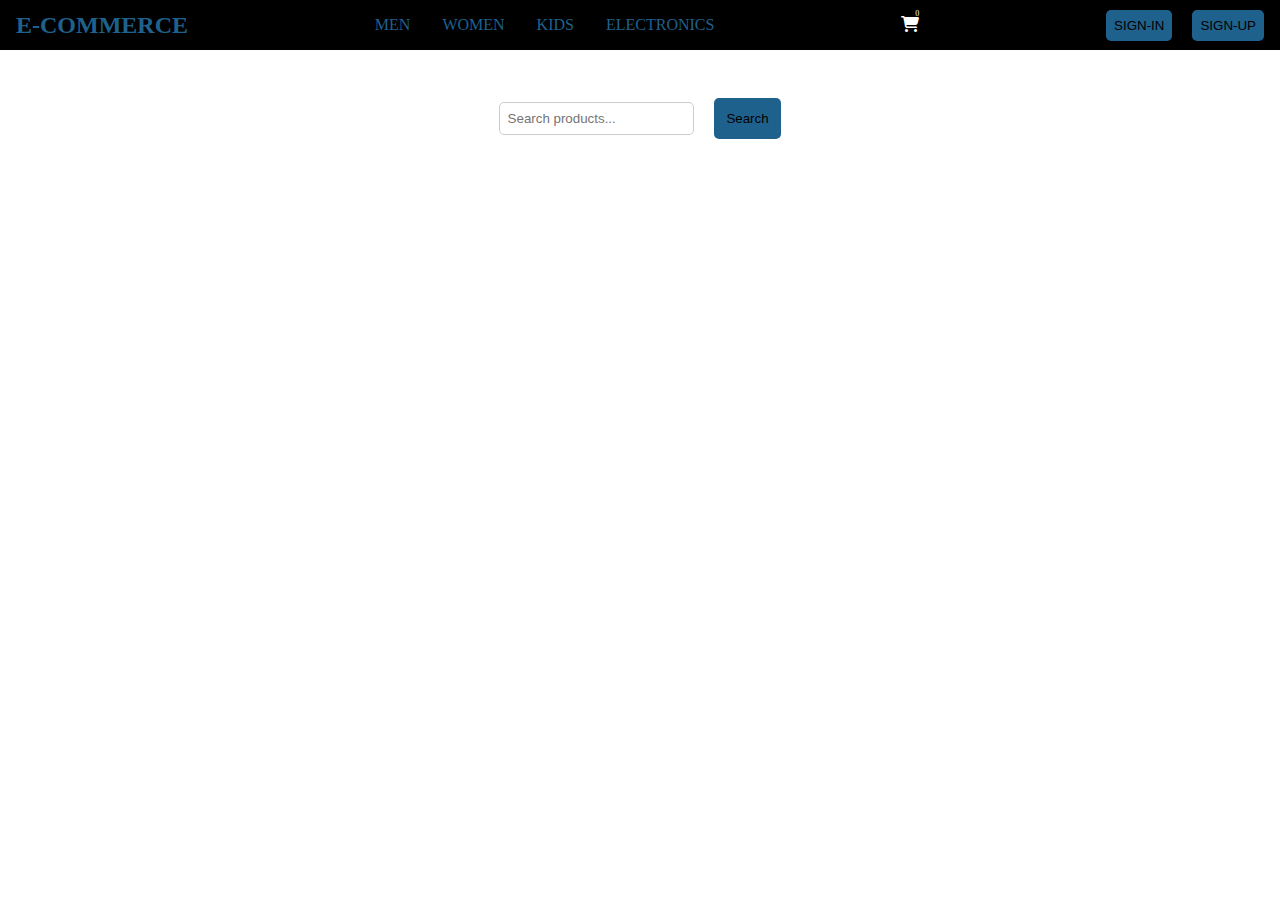
<file: index.html>
<!DOCTYPE html>
<html lang="en">
<head>
  <meta charset="UTF-8" />
  <meta name="viewport" content="width=device-width, initial-scale=1.0" />
  <title>E-Commerce</title>
  <link rel="stylesheet" href="main.css" />
  <link
    rel="stylesheet"
    href="https://cdnjs.cloudflare.com/ajax/libs/font-awesome/6.6.0/css/all.min.css"
    crossorigin="anonymous"
  />
</head>
<body>

<nav>
  <div id="left">
    <h2>E-COMMERCE</h2>
  </div>

  <div id="center">
    <ul>
      <li><a href="#" id="menBtn">MEN</a></li>
      <li><a href="#" id="womenBtn">WOMEN</a></li>
      <li><a href="#" id="kidsBtn">KIDS</a></li>
      <li><a href="#" id="electroBtn">ELECTRONICS</a></li>
    </ul>
  </div>

  <div id="cart-cont">
    <i class="fa-solid fa-cart-shopping"></i>
    <span id="count">0</span>
  </div>

  <div id="right">
    <a href="./login.html"><button>SIGN-IN</button></a>
    <a href="./signup.html"><button>SIGN-UP</button></a>
  </div>
</nav>

<!-- SEARCH -->
<section id="search">
  <input type="text" id="searchInput" placeholder="Search products..." />
  <button id="searchBtn">Search</button>
</section>

<!-- SEARCH RESULT -->
<div id="searchResult"></div>

<!-- PRODUCTS -->
<main>
  <section id="maleCont" class="design"></section>
  <section id="femaleCont" class="design"></section>
  <section id="kidsCont" class="design"></section>
  <section id="electroCont" class="design"></section>
</main>

<script src="./main.js"></script>

</body>
</html>
</file>
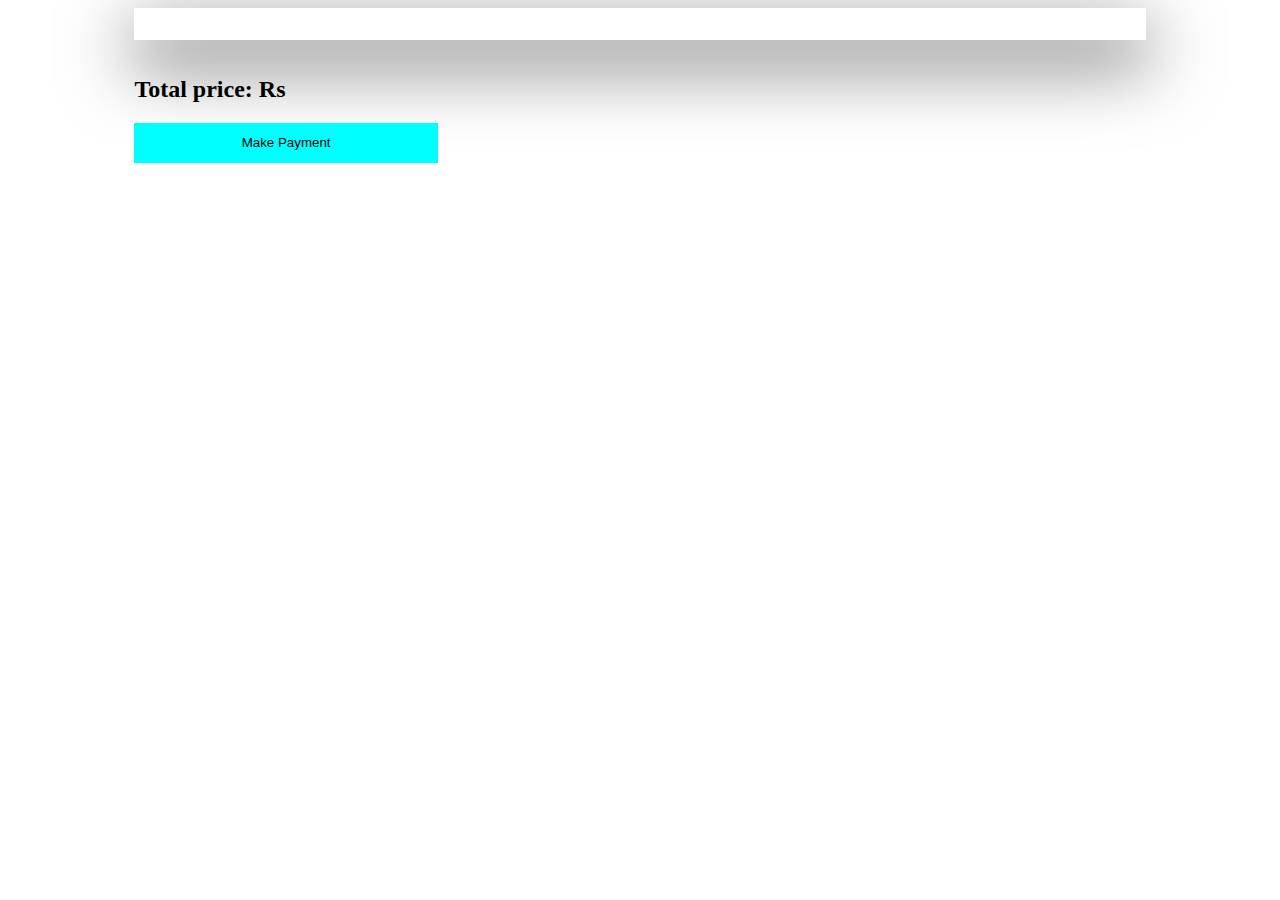
<file: card.html>
<!DOCTYPE html>
<html lang="en">
  <head>
    <meta charset="UTF-8" />
    <meta name="viewport" content="width=device-width, initial-scale=1.0" />
    <title>Document</title>
    <link rel="stylesheet" href="./card.css" />
  </head>
  <body>
    <main id="main"></main>
    <footer>
      <h2>Total price: Rs <span id="Total"></span></h2>
      <button>Make Payment</button>
    </footer>
    <script src="./card.js"></script>
  </body>
</html>
</file>
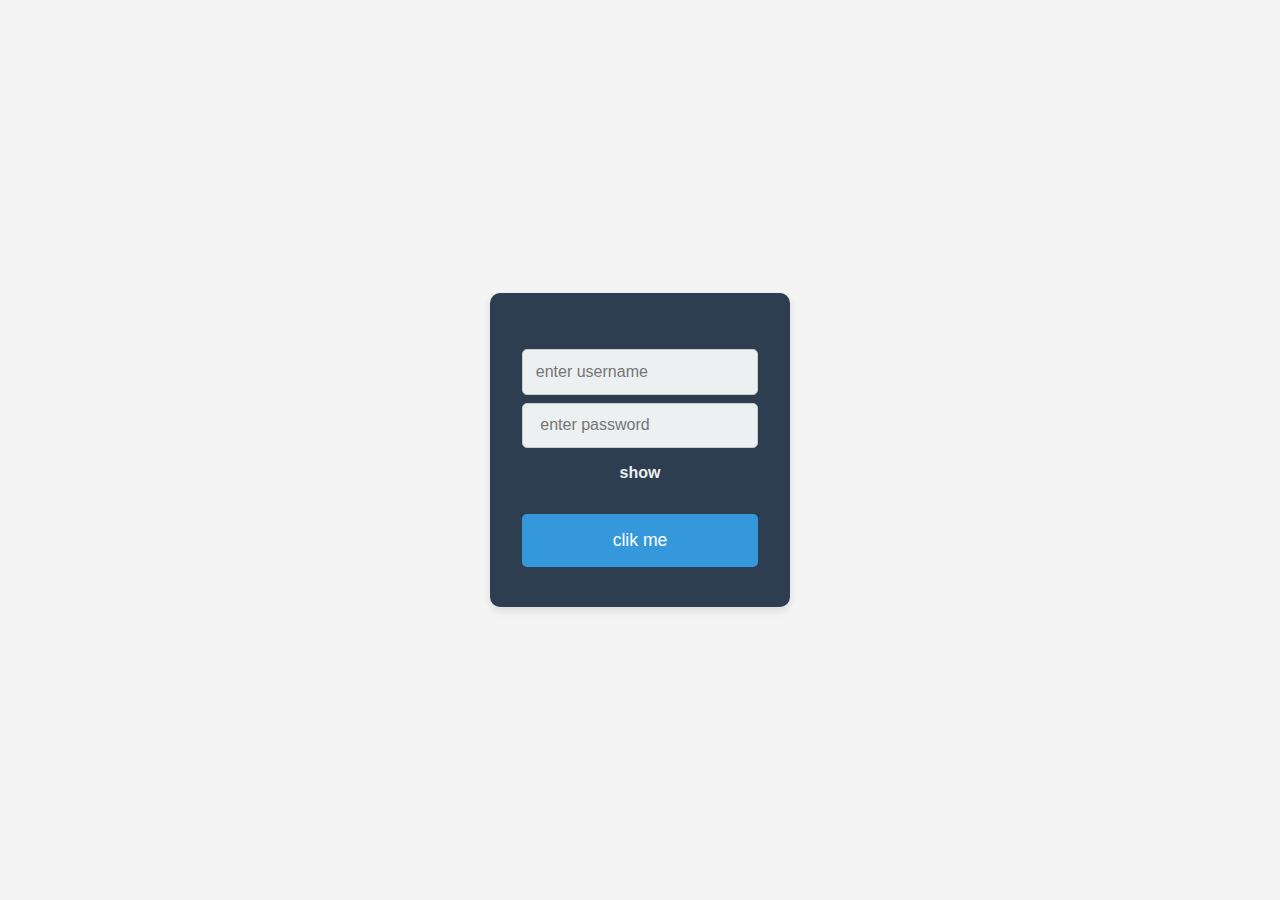
<file: login.html>
<!DOCTYPE html>
<html lang="en">
  <head>
    <meta charset="UTF-8" />
    <meta name="viewport" content="width=device-width, initial-scale=1.0" />
    <title>Document</title>
    <link rel="stylesheet" href="./login.css" />
  </head>
  <body>
    <form action="./main.html">
      <div class="logo"></div>
      <span></span>

      <input
        type="text "
        name="usename"
        id="usename"
        placeholder="enter username"
      /><br />
      <span></span>

      <div id="show">
        <input
          type="password"
          name="password"
          id="password"
          placeholder=" enter password"
        /><br />
        <h3>show</h3>
      </div>

      <span></span>
      <button>clik me</button><br />
      <span></span>
    </form>
    <script src="./login.js"></script>
  </body>
</html>
</file>
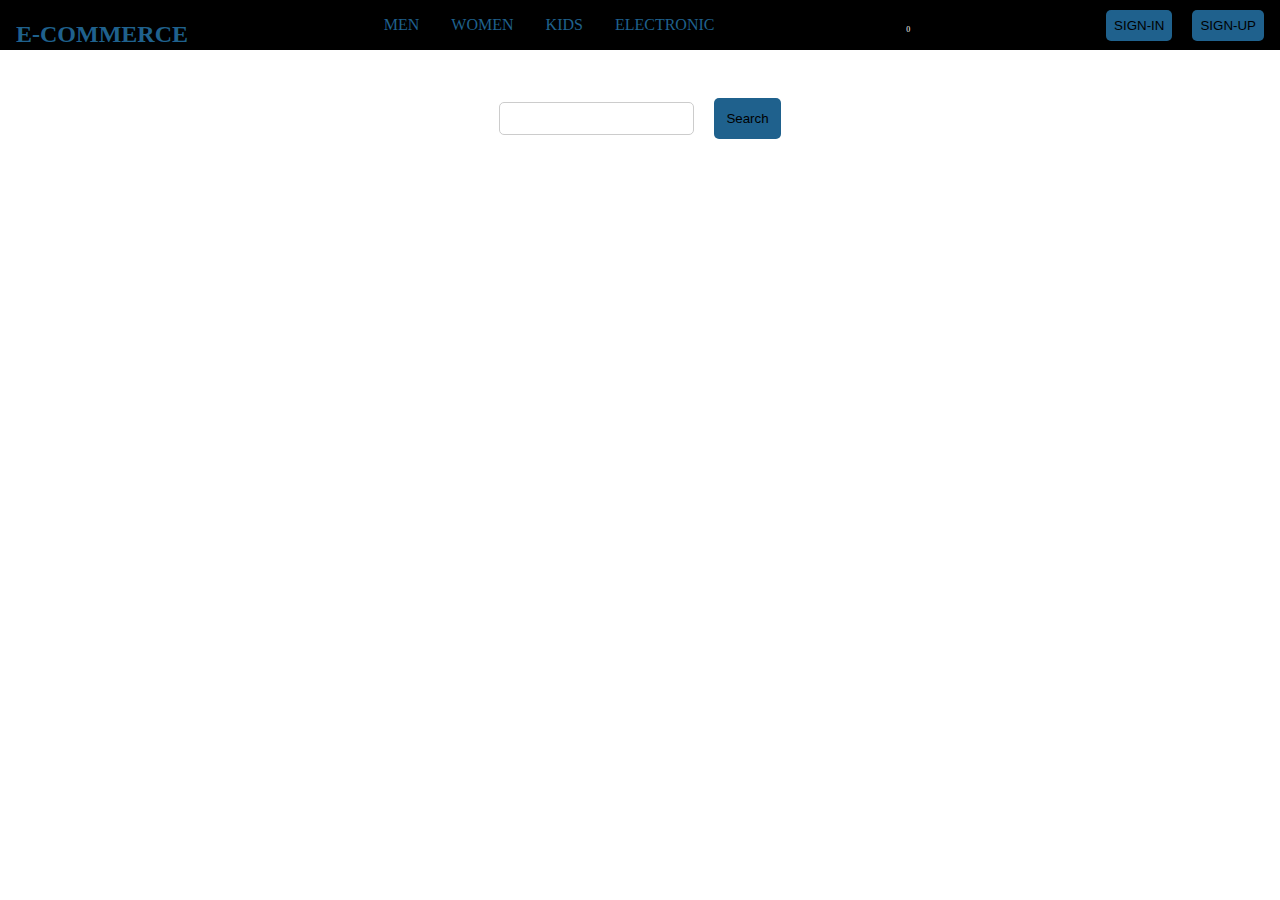
<file: main.html>
<!DOCTYPE html>
<html lang="en">
  <head>
    <meta charset="UTF-8" />
    <meta name="viewport" content="width=device-width, initial-scale=1.0" />
    <title>Document</title>
    <link rel="stylesheet" href="main.css" />
    <link
      rel="stylesheet"
      href="https://cdnjs.cloudflare.com/ajax/libs/font-awesome/6.6.0/css/all.min.css"
      integrity="sha512-Kc323vGBEqzTmouAECnVceyQqyqdsSiqLQISBL29aUW4U/M7pSPA/gEUZQqv1cwx4OnYxTxve5UMg5GT6L4JJg=="
      crossorigin="anonymous"
      referrerpolicy="no-referrer"
    />
  </head>
  <body>
    <!-- <h1>Main page</h1> -->

    <nav>
      <div id="left">`
        <h2 class="
        ">E-COMMERCE</h2>
      </div>

      <div id="center">
        <ul>
          <li><a href="#">MEN</a></li>
          <li><a href="#">WOMEN</a></li>
          <li><a href="#">KIDS</a></li>
          <li><a href="#">ELECTRONIC</a></li>
        </ul>
      </div>

      <div id="cart-cont">
        <i class="fa-solid fa-cart-shopping"></i>
        <span id="count">0</span>
      </div>

      <div id="right">
        <a href="./login.html"><button>SIGN-IN</button></a>
        <a href="./signup.html"> <button>SIGN-UP</button></a>
      </div>
    </nav>
    <section id="search">
      <input type="text" />
      <button id="searchBtn">Search</button>
      <div id="searchResult"></div>
    </section>
    <main>
      <section id="maleCont" class="design"></section>
      <section id="femaleCont" class="design"></section>
      <section id="kidsCont" class="design"></section>
      <section id="electroCont" class="design"></section>
    </main>
    <script src="./main.js"></script>
  </body>
</html>
</file>
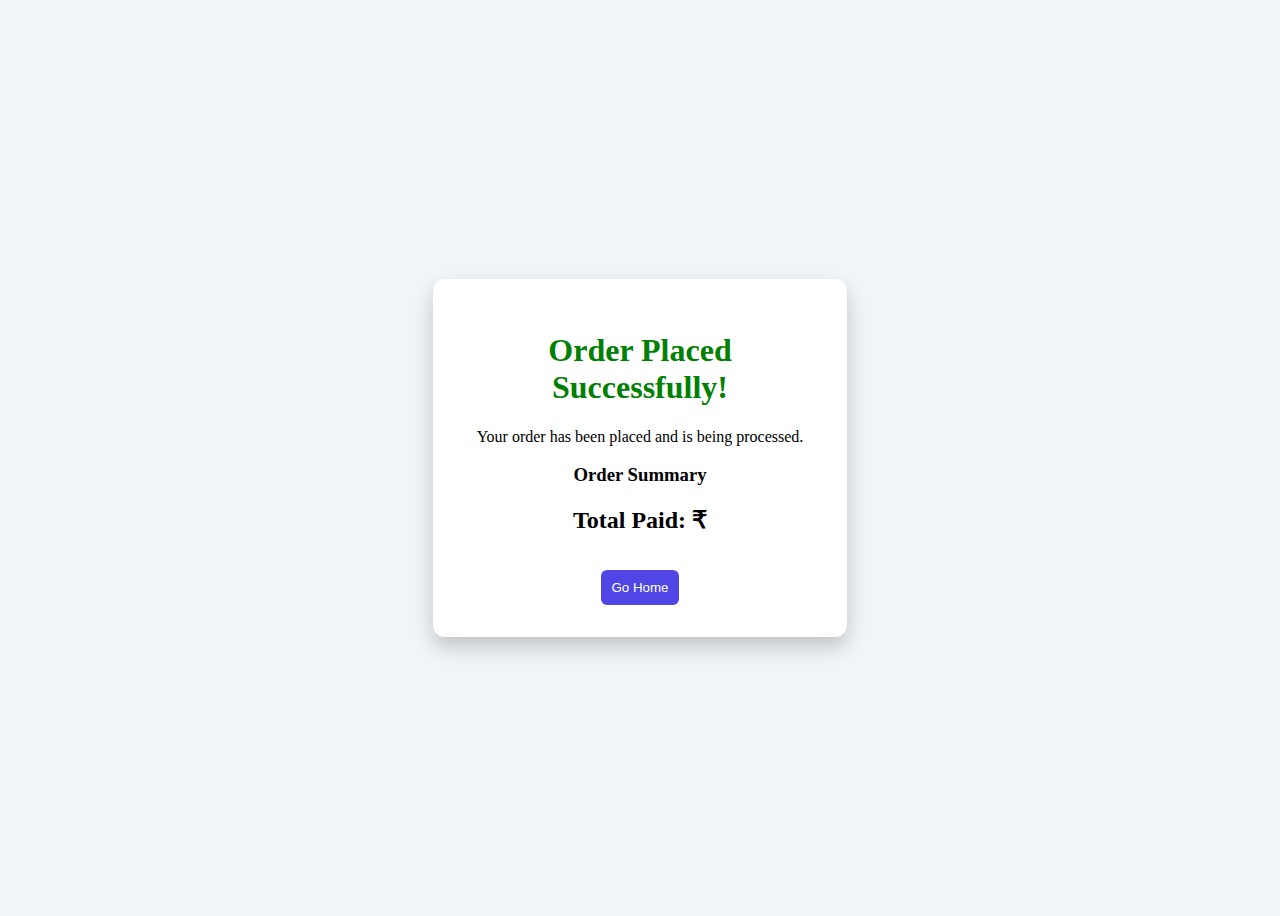
<file: order-success.html>
<!DOCTYPE html>
<html lang="en">
<head>
  <meta charset="UTF-8">
  <title>Order Placed</title>
  <link rel="stylesheet" href="order.css">
</head>
<body>

  <div class="success-box">
    <h1> Order Placed Successfully!</h1>
    <p>Your order has been placed and is being processed.</p>
    <h3>Order Summary</h3>
    <div id="details"></div>
    <h2>Total Paid: ₹ <span id="amt"></span></h2>
    <button onclick="home()">Go Home</button>
  </div>

  <script>
    let order = JSON.parse(localStorage.getItem("lastOrder"));

    let output = document.getElementById("details");
    let amt = document.getElementById("amt");

    order.items.forEach(item => {
      output.innerHTML += `<p>${item.name} - ₹${item.price}</p>`;
    });

    amt.innerText = order.total;

    function home() {
      window.location.href = "./index.html";
    }
  </script>

</body>
</html>
</file>
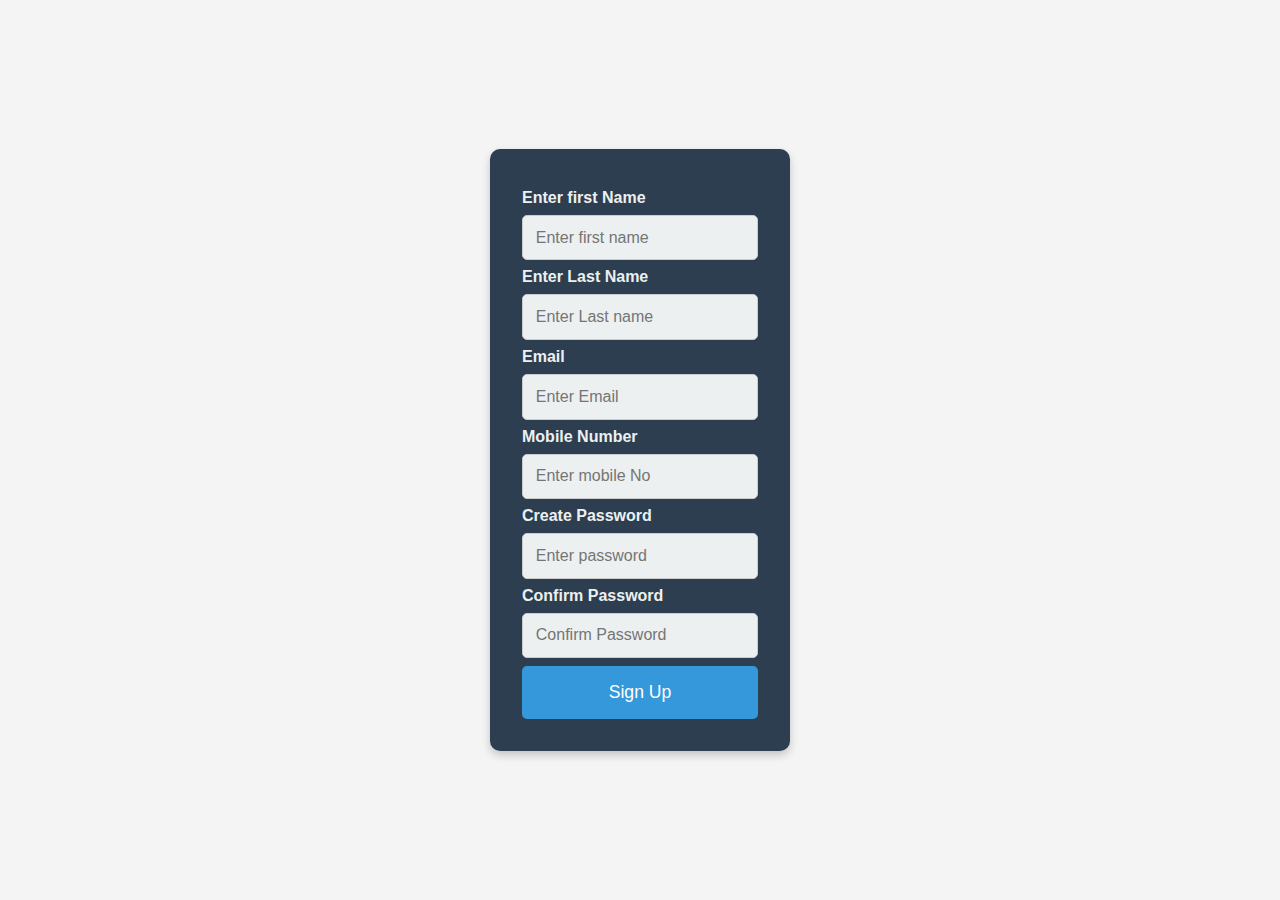
<file: signup.html>
<!DOCTYPE html>
<html lang="en">
  <head>
    <meta charset="UTF-8" />
    <meta name="viewport" content="width=device-width, initial-scale=1.0" />
    <title>Document</title>
    <link rel="stylesheet" href="./signup.css" />
  </head>
  <body>
    <form action="./login.html">
      <label for="">Enter first Name</label>
      <input type="text" placeholder="Enter first name" />

      <!-- Displaying the error message using span tag -->
      <span></span>
      <label for="">Enter Last Name</label>
      <input type="text" placeholder="Enter Last name" />
      <span></span>
      <label for="">Email</label>
      <input type="text" placeholder="Enter Email" />
      <span></span>
      <label for="">Mobile Number</label>
      <input type="tel" placeholder="Enter mobile No" />
      <span></span>
      <label for="">Create Password</label>
      <input type="text" placeholder="Enter password" />
      <span></span>
      <label for="">Confirm Password</label>
      <input type="text" placeholder="Confirm Password" />
      <span></span>
      <button>Sign Up</button>
      <script src="./signup.js"></script>
    </form>
  </body>
</html>
</file>
<file: main.css>
* {
  padding: 0;
  margin: 0;
  box-sizing: border-box;
}

nav {
  display: flex;
  justify-content: space-between;
  align-items: center;
  background-color: black;
  padding: 0rem 1rem;
}

#left {
  /* background-color: aqua; */
}

#left > h2 {
  color:#1f618d;
  font-size: 1.5rem;
}

#center {
  /* background-color: aqua; */
}

#center > ul {
  list-style-type: none;
  display: flex;
}

#center > ul > li > a {
  text-decoration: none;
  color:#1f618d;
  padding: 1rem;
  font-size: 1rem;
  display: block;
}

#center > ul > li > a:hover {
  color: black;
  background-color:#1f618d;
}

#right {
  /* background-color: aqua; */
}

#right button {
  margin-left: 1rem;
  padding: 0.5rem;
  border-radius: 5px;
  border: none;
  background-color:#1f618d;
  color: black;
}

#right button:active {
  background-color: white;
  color: black;
}

#right > span {
  color: white;
}

.design {
  display: grid;
  grid-template-columns: repeat(3, 25%);
  justify-content: space-between;
  gap: 2rem;
  padding: 1rem;
}

.design > div {
  background-color:#1f618d;
  border-radius: 15px; /* Rounded corners for cards */
  box-shadow: 0 4px 10px rgba(0, 0, 0, 0.1); /* Add subtle shadow */
  transition: transform 0.3s ease, box-shadow 0.3s ease; /* Smooth transition on hover */
  overflow: hidden; /* To ensure that the content stays within rounded corners */
}

.design > div:hover {
  transform: translateY(-10px); /* Lift the card on hover */
  box-shadow: 0 8px 20px rgba(0, 0, 0, 0.2); /* Deepen the shadow on hover */
}

.design > div > img {
  width: 100%;
  height: 10rem;
  border-radius: 15px 15px 0 0; /* Rounded top corners for the image */
}

.design > div > h3 {
  text-align: center;
  margin-top: 1rem;
  font-size: 1rem;
}

.design > div > h2 {
  padding: 1rem;
  margin-top: 0.5rem;
  font-size: 1rem;
}

.design > div > button {
  width: 100%;
  height: 2rem;
  border: none;
  background-color: black;
  color: wheat;
  border-radius: 5px;
  cursor: pointer;
}

.design > div > button:active {
  background-color:#1f618d;
  color: black;
}

#search {
  text-align: center;
  margin-top: 2rem;
  margin-bottom: 2rem;
}

#search > input {
  padding: 0.5rem;
  border-radius: 5px; /* Round the input corners */
  border: 1px solid #ccc; /* Light border for the input */
}

#search > button {
  margin-top: 1rem;
  padding: 0.8rem;
  border: none;
  background-color:#1f618d;
  border-radius: 5px;
  color: black;
  margin-left: 1rem;
  cursor: pointer;
}

#search > button:active {
  background-color: black;
  color: white;
}

#cart-cont {
  position: relative;
}

.fa-cart-shopping {
  color: white;
}

#count {
  color: white;
  font-size: 0.5rem;
  position: absolute;
  top: -40%;
  right: 0%;
}
</file>
<file: card.css>
main {
  width: 80%;
  margin: auto;
  padding: 1rem;
  box-sizing: border-box;
  box-shadow: rgba(0, 0, 0, 0.56) 0px 22px 70px 4px;
}
main > div {
  display: flex;
  justify-content: space-between;
  background-color: black;
  color: white;
}

main > div > div {
  width: 33%;
}

main > div > div > img {
  width: 100%;
  height: 10rem;
}
main > div > div > h3 {
  text-align: center;
}
main > div > div > h2 {
  margin-left: 2rem;
}
main > div > div > button {
  display: block;
  width: 28%;
  height: 2rem;
  margin: auto;
  margin-top: 20px;
  border: none;
  border-radius: 5px;
  background-color: aqua;
  color: black;
}
main > div > div > button:active {
  background-color: brown;
  color: white;
}
footer {
  margin: auto;
  width: 80%;
  padding: 1rem;
}
footer > button {
  height: 2.5rem;
  width: 30%;
  border: none;
  background-color: aqua;
  color: black;
}

footer > button:active {
  background-color: brown;
  color: white;
}
</file>
<file: login.css>
* {
  margin: 0;
  padding: 0;
  box-sizing: border-box;
}

body {
  font-family: Arial, sans-serif;
  background-color: #f4f4f4; /* Light background for the page */
  display: flex;
  justify-content: center;
  align-items: center;
  height: 100vh;
}

form {
  width: 300px; /* Adjusted width for better appearance */
  margin: auto;
  padding: 2rem;
  background-color: #2c3e50; /* Dark background for the form */
  border-radius: 10px;
  box-shadow: 0 4px 8px rgba(0, 0, 0, 0.1); /* Soft shadow effect */
  color: #ecf0f1; /* Light text color */
  position: relative;
}

input {
  padding: 0.8rem;
  font-size: 1rem;
  border-radius: 5px;
  border: 1px solid #ccc;
  background-color: #ecf0f1; /* Light background for inputs */
  color: #34495e; /* Dark text color */
  width: 100%;
  margin-top: 1rem;
  transition: border-color 0.3s ease, background-color 0.3s ease;
}

input:focus {
  border-color: #3498db; /* Focused input border color */
  background-color: #fff; /* White background on focus */
}

button {
  padding: 1rem;
  font-size: 1.1rem;
  background-color: #3498db; /* Button color */
  color: white;
  border: none;
  border-radius: 5px;
  cursor: pointer;
  transition: background-color 0.3s ease;
  width: 100%;
  margin-top: 1.5rem;
}

button:hover {
  background-color: #2980b9; /* Button hover color */
}

button:active {
  background-color: #1f618d; /* Button active color */
}

span {
  color: red;
  font-size: 0.9rem;
  display: block;
  margin-top: 0.5rem;
  text-align: center;
}

h3 {
  margin: 0;
  margin-top: 1rem;
  padding: 0;
  font-size: 1rem;
  text-align: center;
  color: #ecf0f1;
}

#show {
  position: relative;
  color: #3498db; /* Color for the show/hide password text */
  cursor: pointer;
  margin-top: -1rem;
  text-align: center;
  font-size: 0.9rem;
}
</file>
<file: order.css>
body{
  height:100vh;
  display:flex;
  justify-content:center;
  align-items:center;
  background:#f1f5f9;
  font-family:Poppins;
}

.success-box{
  background:white;
  padding:2rem;
  border-radius:12px;
  box-shadow:0 10px 20px rgba(0,0,0,0.2);
  text-align:center;
  width:350px;
}

h1{
  color:green;
}

button{
  margin-top:1rem;
  background:#4f46e5;
  color:white;
  border:none;
  border-radius:6px;
  padding:10px;
  cursor:pointer;
}
</file>
<file: signup.css>
* {
  margin: 0;
  padding: 0;
  box-sizing: border-box;
}

body {
  font-family: Arial, sans-serif;
  background-color: #f4f4f4; /* Light background for the page */
  display: flex;
  justify-content: center;
  align-items: center;
  height: 100vh;
}

form {
  width: 300px;
  margin: auto;
  padding: 2rem;
  background-color: #2c3e50; /* Dark background for the form */
  border-radius: 10px;
  box-shadow: 0 4px 8px rgba(0, 0, 0, 0.2); /* Soft shadow effect */
  color: #ecf0f1; /* Light text color for contrast */
}

input,
label,
button {
  display: block;
  width: 100%;
  margin-top: 0.5rem;
}

label {
  font-size: 1rem;
  font-weight: bold;
}

input {
  padding: 0.8rem;
  font-size: 1rem;
  border-radius: 5px;
  border: 1px solid #ccc;
  background-color: #ecf0f1; /* Light background for inputs */
  color: #34495e; /* Dark text color */
  transition: border-color 0.3s ease, background-color 0.3s ease;
}

input:focus {
  border-color: #3498db; /* Focused input border color */
  background-color: #fff; /* White background on focus */
}

button {
  padding: 1rem;
  font-size: 1.1rem;
  background-color: #3498db; /* Button color */
  color: white;
  border: none;
  border-radius: 5px;
  cursor: pointer;
  transition: background-color 0.3s ease;
}

button:hover {
  background-color: #2980b9; /* Button hover color */
}

button:active {
  background-color: #1f618d; /* Button active color */
}

span {
  color: red;
  font-size: 0.9rem;
  display: block;
  margin-top: 0.5rem;
  text-align: center;
}

/* For inputs that are valid */
input.valid {
  border-color: #2ecc71; /* Green border for valid inputs */
}

input.invalid {
  border-color: #e74c3c; /* Red border for invalid inputs */
}
</file>
